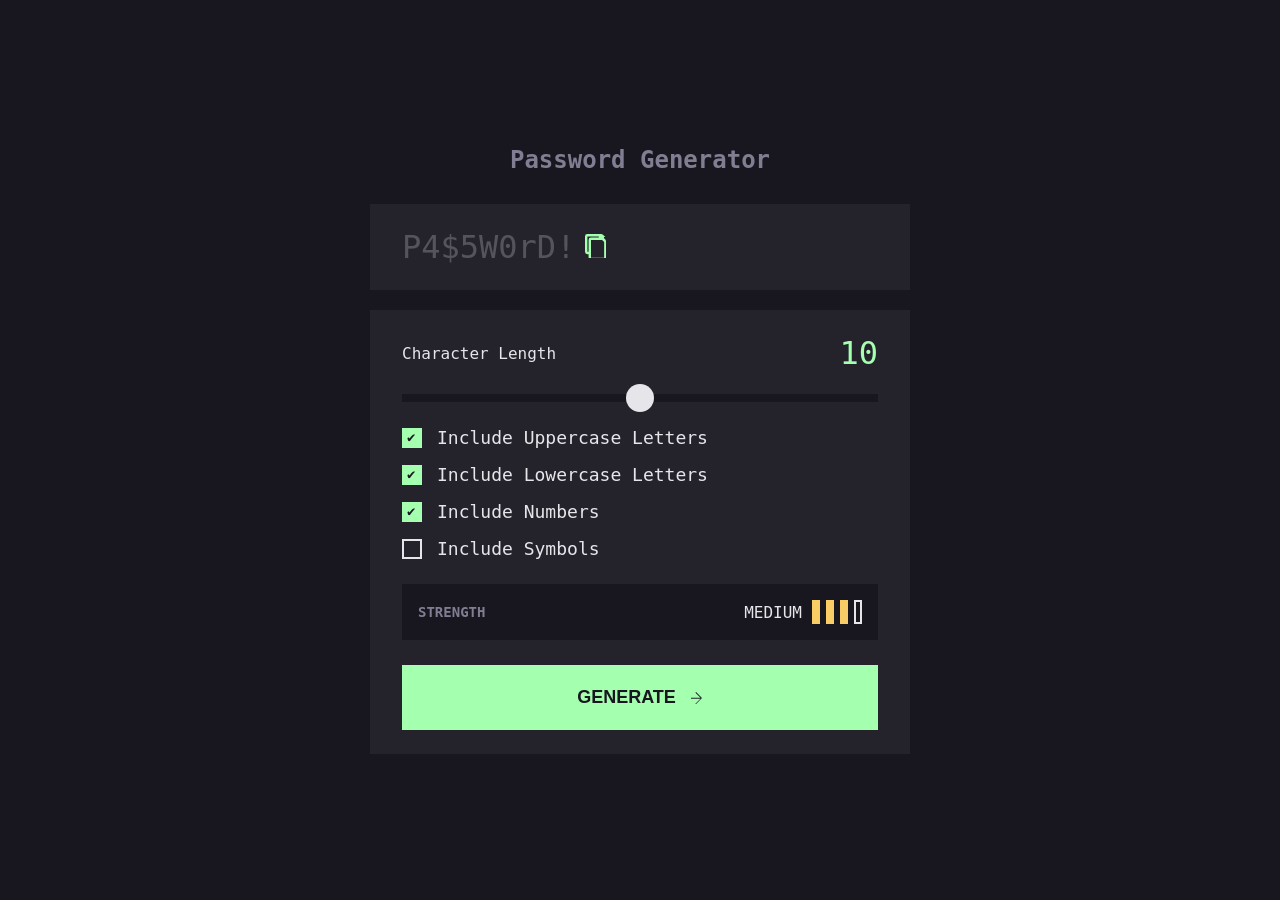
<file: dominando_DOM/index.html>
<!DOCTYPE html>
<html lang="es">
<head>
    <meta charset="UTF-8">
    <meta name="viewport" content="width=device-width, initial-scale=1.0">
    <title>Password Generator</title>
    <link rel="stylesheet" href="style.css">
</head>
<body>

    <main class="app-container">
        <h1 class="app-title">Password Generator</h1>

        <div class="result-container">
            <span id="password-display" class="placeholder">P4$5W0rD!</span>
            <button id="copy-btn" title="Copiar">
                <svg width="21" height="24" xmlns="http://www.w3.org/2000/svg"><path d="M20.341 3.047 17.953.659A2.402 2.402 0 0 0 16.254 0H2.4A2.391 2.391 0 0 0 0 2.391v15.362A2.391 2.391 0 0 0 2.4 20.145h1.2v3.623A2.391 2.391 0 0 0 6 26.159h12.6c1.325 0 2.4-1.075 2.4-2.391V7.15c0-.638-.253-1.25-.706-1.703l-1.353-1.353V3.047Zm-1.2 20.721H6V5.942h11.103l2.038 2.038V23.768ZM3.6 17.754H2.4V2.391h11.4v1.2H6a2.391 2.391 0 0 0-2.4 2.391v11.772Z" fill="#A4FFAF"/></svg>
            </button>
        </div>

        <div class="settings-container">
            <div class="length-header">
                <span>Character Length</span>
                <span id="length-value" class="length-number">10</span>
            </div>
            <input type="range" id="length-slider" min="0" max="20" value="10" class="slider">

            <div class="options">
                <label class="checkbox-container">
                    <input type="checkbox" id="uppercase" checked>
                    <span class="checkmark"></span>
                    Include Uppercase Letters
                </label>
                <label class="checkbox-container">
                    <input type="checkbox" id="lowercase" checked>
                    <span class="checkmark"></span>
                    Include Lowercase Letters
                </label>
                <label class="checkbox-container">
                    <input type="checkbox" id="numbers" checked>
                    <span class="checkmark"></span>
                    Include Numbers
                </label>
                <label class="checkbox-container">
                    <input type="checkbox" id="symbols">
                    <span class="checkmark"></span>
                    Include Symbols
                </label>
            </div>

            <div class="strength-meter">
                <span class="strength-text">STRENGTH</span>
                <div class="strength-visual">
                    <span id="strength-label">MEDIUM</span>
                    <div class="bars" id="strength-bars">
                        <div class="bar active"></div>
                        <div class="bar active"></div>
                        <div class="bar active"></div>
                        <div class="bar"></div>
                    </div>
                </div>
            </div>

            <button id="generate-btn" class="generate-btn">
                GENERATE 
                <svg width="12" height="12" xmlns="http://www.w3.org/2000/svg"><path fill="#24232C" d="m5.106 12 5.66-5.66a.5.5 0 0 0 0-.707L5.106 0 4.399.707 9.465 5.773H0v1h9.465l-5.066 5.067.707.707Z"/></svg>
            </button>
        </div>
    </main>

    <script src="app.js"></script>
</body>
</html>
</file>
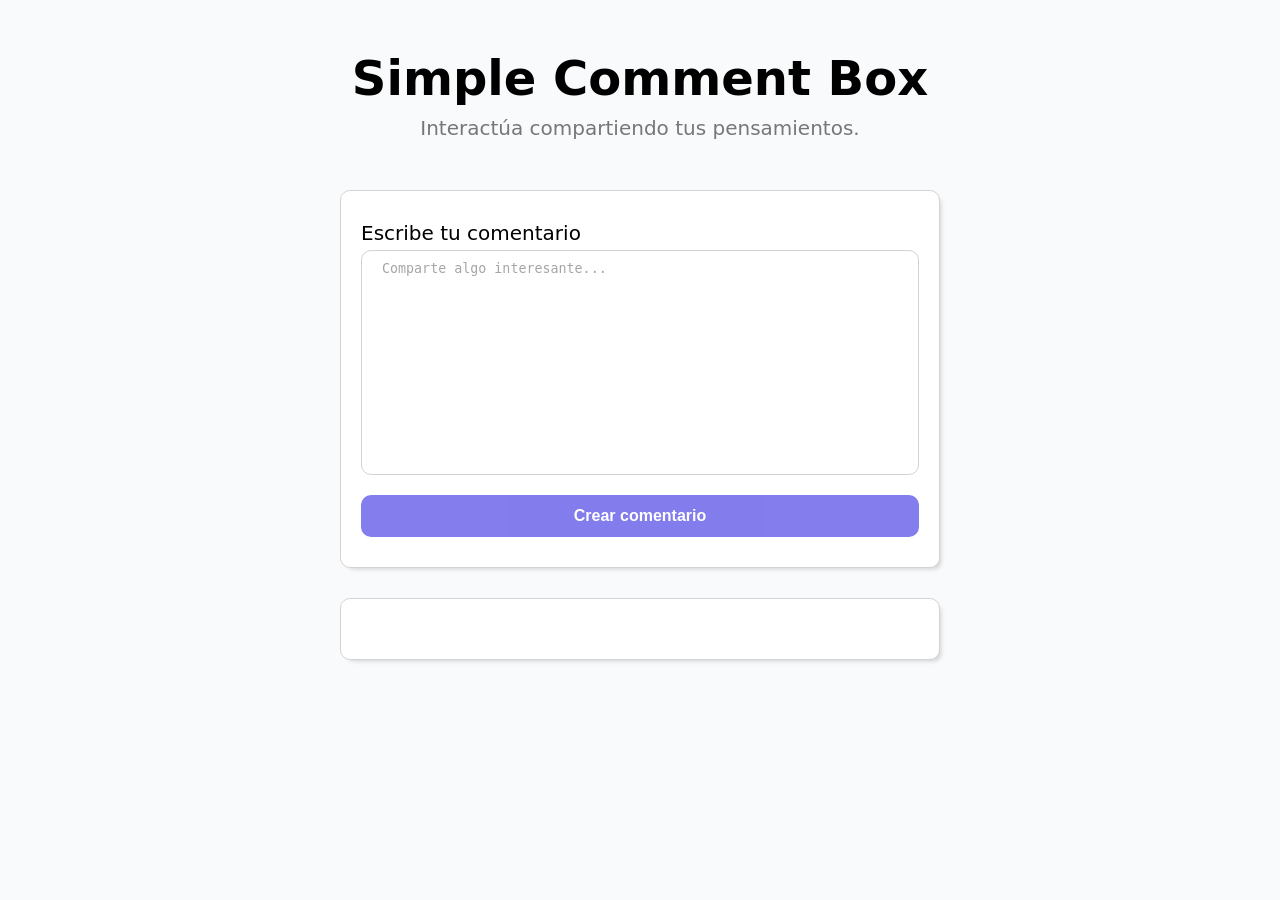
<file: intro_DOM/Index.html>
<!DOCTYPE html>
<html lang="en">
<head>
    <meta charset="UTF-8">
    <meta name="viewport" content="width=device-width, initial-scale=1.0">
    <title>Simple Comment Box</title>
    <link rel="stylesheet" href="styles.css">
</head>
<body>

    <header>
        <h1 class="heading">Simple Comment Box</h1>
        <p class="decription">
            Interactúa compartiendo tus pensamientos.
        </p>
    </header>

    <main>
        
        <div class="container">
            <form action="#" class="form" id="form">
                <label for="message" class="form__label">Escribe tu comentario</label>
                <textarea name="message" id="message-box" class="form__textarea" placeholder="Comparte algo interesante..."></textarea>
                <button class="form__btn" id="btn-submit" disabled>Crear comentario</button>
            </form>
        </div>
    </main>


    <section class="message__container">
       
    </section>


    <script src="app.js"></script>
</body>
</html>
</file>
<file: dominando_DOM/style.css>
:root {
    --dark-grey: #24232C;
    --grey: #817D92;
    --almost-white: #E6E5EA;
    --very-dark-grey: #18171F;
    --neon-green: #A4FFAF;
    --red: #F64A4A;
    --orange: #FB7C58;
    --yellow: #F8CD65;

    --font: 'JetBrains Mono', monospace;
}

/* ----------------- CSS RESET ----------------- */
* {
    box-sizing: border-box;
    margin: 0;
    padding: 0;
}

html {
    /* 1REM === 10PX */
    font-size: 62.5%; 
}

/* ----------------- GLOBALS ----------------- */
body {
    font-size: 1.6rem;
    font-family: var(--font);
    background-color: var(--very-dark-grey);
    color: var(--almost-white);
    display: flex;
    justify-content: center;
    align-items: center;
    min-height: 100vh;
    padding: 1.5rem; 
}

/* ----------------- LAYOUT ----------------- */
.app-container {
    width: 100%;
    max-width: 54rem;
}

.app-title {
    color: var(--grey);
    text-align: center;
    font-size: 1.8rem; 
    margin-bottom: 2.5rem;
}

/* ----------------- RESULT SECTION ----------------- */
.result-container {
    background-color: var(--dark-grey);
    padding: 1.6rem; 
    justify-content: space-between;
    align-items: center;
    margin-bottom: 2rem;
}

#password-display {
    font-size: 2.4rem; 
    word-break: break-all; /
}

.placeholder { 
    opacity: 0.25; 
}

#copy-btn {
    background: none;
    border: none;
    cursor: pointer;
    transition: transform 0.3s ease;
}

/* ----------------- SETTINGS FORM ----------------- */
.settings-container {
    background-color: var(--dark-grey);
    padding: 1.6rem; 
}

.length-header {
    display: flex;
    justify-content: space-between;
    align-items: center;
    margin-bottom: 1.5rem;
}

.length-number {
    color: var(--neon-green);
    font-size: 2.8rem; 
}

/* CUSTOM SLIDER */
.slider {
    width: 100%;
    height: 0.8rem;
    background: var(--very-dark-grey);
    outline: none;
    appearance: none;
    margin-bottom: 2.5rem;
    cursor: pointer;
}

.slider::-webkit-slider-thumb {
    appearance: none;
    width: 2.8rem;
    height: 2.8rem;
    background: var(--almost-white);
    border-radius: 50%;
    cursor: pointer;
}

/* ----------------- OPTIONS (CHECKBOXES) ----------------- */
.options {
    display: flex;
    flex-direction: column;
    gap: 1.6rem;
    margin-bottom: 2.5rem;
}

.checkbox-container {
    display: flex;
    align-items: center;
    position: relative;
    padding-left: 3.5rem;
    cursor: pointer;
    font-size: 1.6rem; /* Base móvil */
    user-select: none;
}

.checkbox-container input { 
    display: none; 
}

.checkmark {
    position: absolute;
    left: 0;
    height: 2rem;
    width: 2rem;
    background-color: transparent;
    border: 0.2rem solid var(--almost-white);
}

.checkbox-container input:checked ~ .checkmark {
    background-color: var(--neon-green);
    border-color: var(--neon-green);
}

.checkmark:after {
    content: "✔";
    position: absolute;
    display: none;
    color: var(--very-dark-grey);
    font-size: 1.4rem;
    left: 0.3rem;
    top: -0.1rem;
}

.checkbox-container input:checked ~ .checkmark:after { 
    display: block; 
}

/* ----------------- STRENGTH METER ----------------- */
.strength-meter {
    background-color: var(--very-dark-grey);
    display: flex;
    justify-content: space-between;
    align-items: center;
    padding: 1.6rem;
    margin-bottom: 2.5rem;
}

.strength-text { 
    color: var(--grey); 
    font-weight: bold; 
    text-transform: uppercase;
    font-size: 1.4rem;
}

.strength-visual {
    display: flex;
    align-items: center;
    gap: 1rem;
}

.bars { 
    display: flex; 
    gap: 0.6rem; 
}

.bar {
    width: 0.8rem;
    height: 2.4rem;
    border: 0.2rem solid var(--almost-white);
}

.bar.active {
    background-color: var(--yellow);
    border-color: var(--yellow);
}

/* ----------------- GENERATE BUTTON ----------------- */
.generate-btn {
    width: 100%;
    background-color: var(--neon-green);
    color: var(--very-dark-grey);
    border: 0.2rem solid transparent;
    padding: 1.8rem;
    font-size: 1.6rem;
    font-weight: bold;
    cursor: pointer;
    display: flex;
    justify-content: center;
    align-items: center;
    gap: 1.5rem;
    transition: all 0.3s ease;
}

/* ----------------- MEDIA QUERIES (DESKTOP / TABLET) ----------------- */

@media (min-width: 768px) {
    body {
        padding: 2rem;
    }

    .app-title {
        font-size: 2.4rem;
        margin-bottom: 3rem;
    }

    .result-container, 
    .settings-container {
        padding: 2.4rem 3.2rem;
    }

    #password-display {
        font-size: 3.2rem;
    }

    .length-number {
        font-size: 3.2rem;
    }

    .checkbox-container {
        font-size: 1.8rem;
    }

    .generate-btn {
        padding: 2rem;
        font-size: 1.8rem;
    }

    /* Hovers */
    #copy-btn:hover {
        transform: scale(1.1);
    }

    .slider::-webkit-slider-thumb:hover {
        background: var(--very-dark-grey);
        border: 0.2rem solid var(--neon-green);
    }

    .generate-btn:hover {
        background-color: transparent;
        color: var(--neon-green);
        border-color: var(--neon-green);
    }

    .generate-btn:hover svg path { 
        fill: var(--neon-green); 
    }
}
</file>
<file: intro_DOM/styles.css>
:root{

    --bg-color: #F8FAFC;
    --white: #FFFFFF;
    --dark:#000;
    --primary: #4F46E5;
    --gray: #777777;
    --light-gray: #a7a5a5;

    --font: system-ui, -apple-system, BlinkMacSystemFont, 'Segoe UI', Roboto, Oxygen, Ubuntu, Cantarell, 'Open Sans', 'Helvetica Neue', sans-serif;

}

/* ----------------- CSS RESET ----------------- */
* {
    box-sizing: border-box;
    margin: 0;
    padding: 0;
}


html {
    /* 1REM === 10PX */
    font-size: 62.5%; 
}

/* ----------------- GLOBALS ----------------- */

body {
    font-size: 1.6rem;
    font-family: var(--font);
    background-color: var(--bg-color);
}



/* ----------------- HEADER ----------------- */

.heading {
    text-align: center;
    margin-top: 5rem;
    font-size: 4rem;
}

.decription{
    text-align: center;
    margin-top: 1rem;
    font-size: 1.4;
    color: var(--gray);
}

/* TABLET */

@media (min-width: 768px){ 
    .heading {
        font-size: 4.5rem;
    }

    .decription{
        font-size: 1.8rem;
    }   
}

/* DESKTOP */

@media (min-width: 1024px){ 
    .heading {
        font-size: 4.8rem;
    }

    .decription{
        font-size: 2rem;
    }   
}


/* ----------------- MAIN ----------------- */
main {
    margin-top: 5rem;
}
.container {
    max-width: 60rem;
    background-color: var(--white);
    margin: 0 1rem ;
    padding: 3rem 2rem;
    border-radius: 1rem;
    border: 1px solid #d3d3d3;
    box-shadow: 4px 4px 4px -3px rgba(107, 107, 107, 0.28);
}


.form {
    display: flex;
    flex-direction: column;
    justify-content: center;
}

.form__label{
    font-size: 1.5rem;
    margin-bottom: .5rem;
}

.form__textarea{
    padding: 1rem 2rem;
    border: 1px solid #d3d3d3;
    border-radius: 1rem;
    resize: none;
    height: calc(1.5rem * 1.5 * 10);
}

.form__textarea::placeholder {
    color: var(--light-gray);
}

.form__textarea:focus {
    border: 1px solid var(--primary);
    outline: 1px solid var(--primary);
}


.form__btn {
    background-color: var(--primary);
    color: var(--white);
    font-size: 1.4rem;
    font-weight: 900;
    border: none;
    border-radius: 1rem;
    padding: 1rem 2rem;
    margin-top: 2rem;
    opacity: .7;
    transition: background .25s ease-in-out;
}

.form__btn:hover {
    background-color: #322d91;
}
/* TABLET */

@media (min-width: 768px){ 
    .container {
        margin: 0 auto;
    }

    .form__label {
        font-size: 1.7rem;
    }

    .form__btn {
        padding: 1.2rem 2.2rem;
        font-size: 1.6rem;
    }

}

/* DESKTOP */

@media (min-width: 1024px){ 
    .form__label {
        font-size: 2rem;
    }

}



/* ----------------- COMMENTS ----------------- */

.message__container {
    max-width: 60rem;
    background-color: var(--white);
    margin: 3rem 1rem ;
    padding: 3rem 2rem;
    border-radius: 1rem;
    border: 1px solid #d3d3d3;
    box-shadow: 4px 4px 4px -3px rgba(107, 107, 107, 0.28);
    display: flex;
    flex-direction: column;
    gap: 2rem;
}

.message{
    border: 1px solid var(--primary);
    padding: 3rem 2rem;
    border-radius: 1rem;
}

.message__text {
    text-align: justify;
    line-height: 1.5;
}

.container__date {
    margin-top: 2rem;
    display: flex;
    flex-direction: column;
    align-items: flex-end;
}

.message_date {
    font-size: 1.4rem;
    color: #777777;
}

.btn__message {
    background-color: rgb(223, 55, 55);
    color: var(--white);
    font-size: 1.4rem;
    font-weight: 900;
    border: none;
    border-radius: 1rem;
    padding: 1rem 2rem;
    margin-top: 2rem;
    transition: opacity .25s ease-in-out;
}

.btn__message:hover {
    opacity: .7;
}

@media (min-width: 768px){ 
    .message__container {
        margin: 0 auto;
        margin-top: 3rem;
    }

    .btn__message {
        padding: 1.2rem 2.2rem;
        font-size: 1.6rem;
    }

}



/* ----------------- ALERTA ----------------- */

.alerta {
    text-align: center;
    background-color: rgb(223, 55, 55);
    border-radius: 1rem;
    color: var(--white);
    padding: 1rem;
    font-weight: bold;
    text-transform: uppercase;
    margin-bottom: 2rem;
}
</file>
